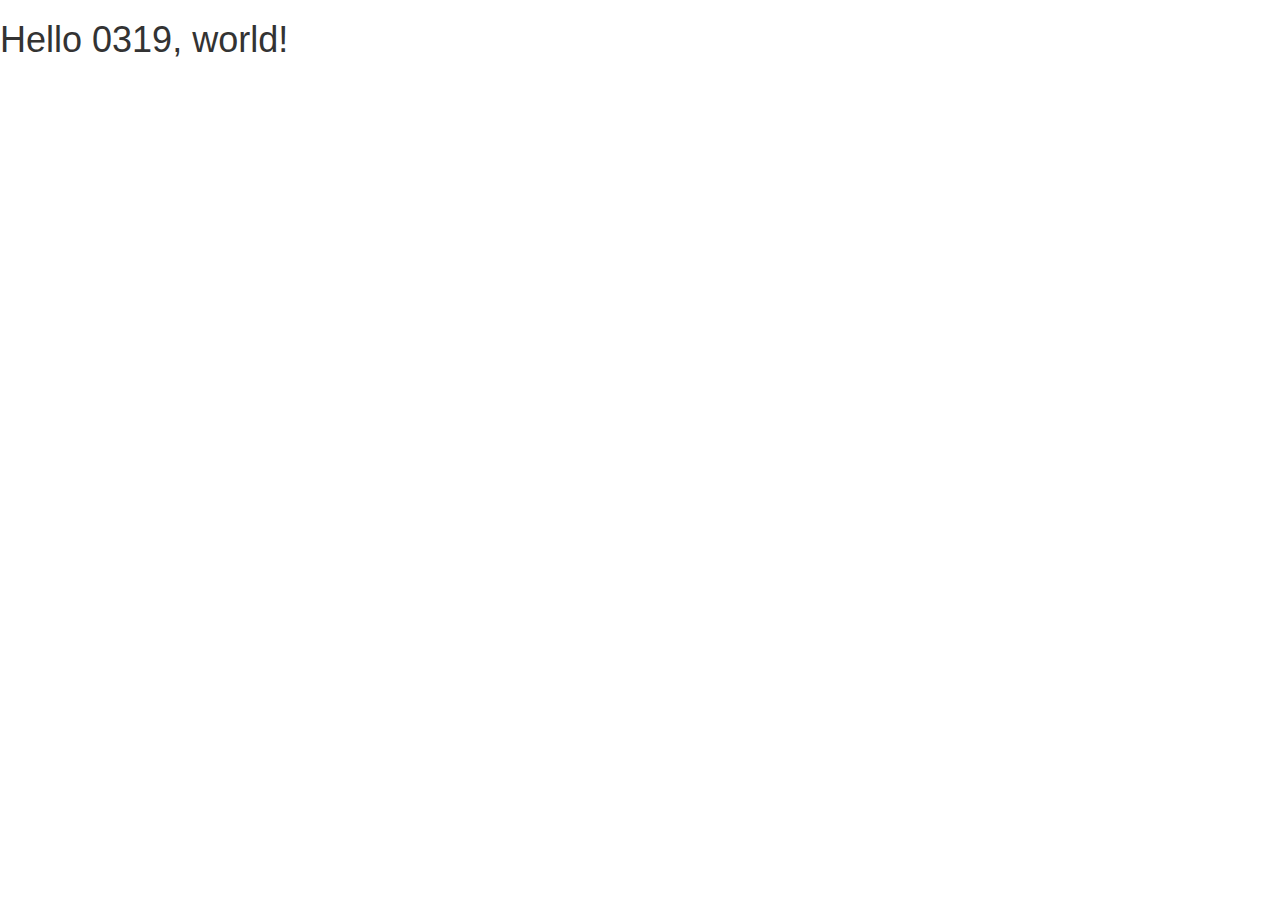
<file: index.html>
<!DOCTYPE html>
<html lang="ja">
    <head>
        <meta charset="utf-8">
        <meta http-equiv="X-UA-Compatible" content="IE=edge">
        <meta name="viewport" content="width=device-width, initial-scale=1">

        <title>Bootstrap Sample</title>

        <!-- BootstrapのCSS読み込み -->
        <link rel="stylesheet" href="//maxcdn.bootstrapcdn.com/bootstrap/3.3.5/css/bootstrap.min.css">
        <!-- jQuery読み込み -->
        <script src="//ajax.googleapis.com/ajax/libs/jquery/1.11.3/jquery.min.js"></script>
        <!-- BootstrapのJS読み込み -->
        <script src="//maxcdn.bootstrapcdn.com/bootstrap/3.3.5/js/bootstrap.min.js"></script>
    </head>
    
    <body>
        <h1>Hello 0319, world!</h1>
    </body>
</html>
</file>
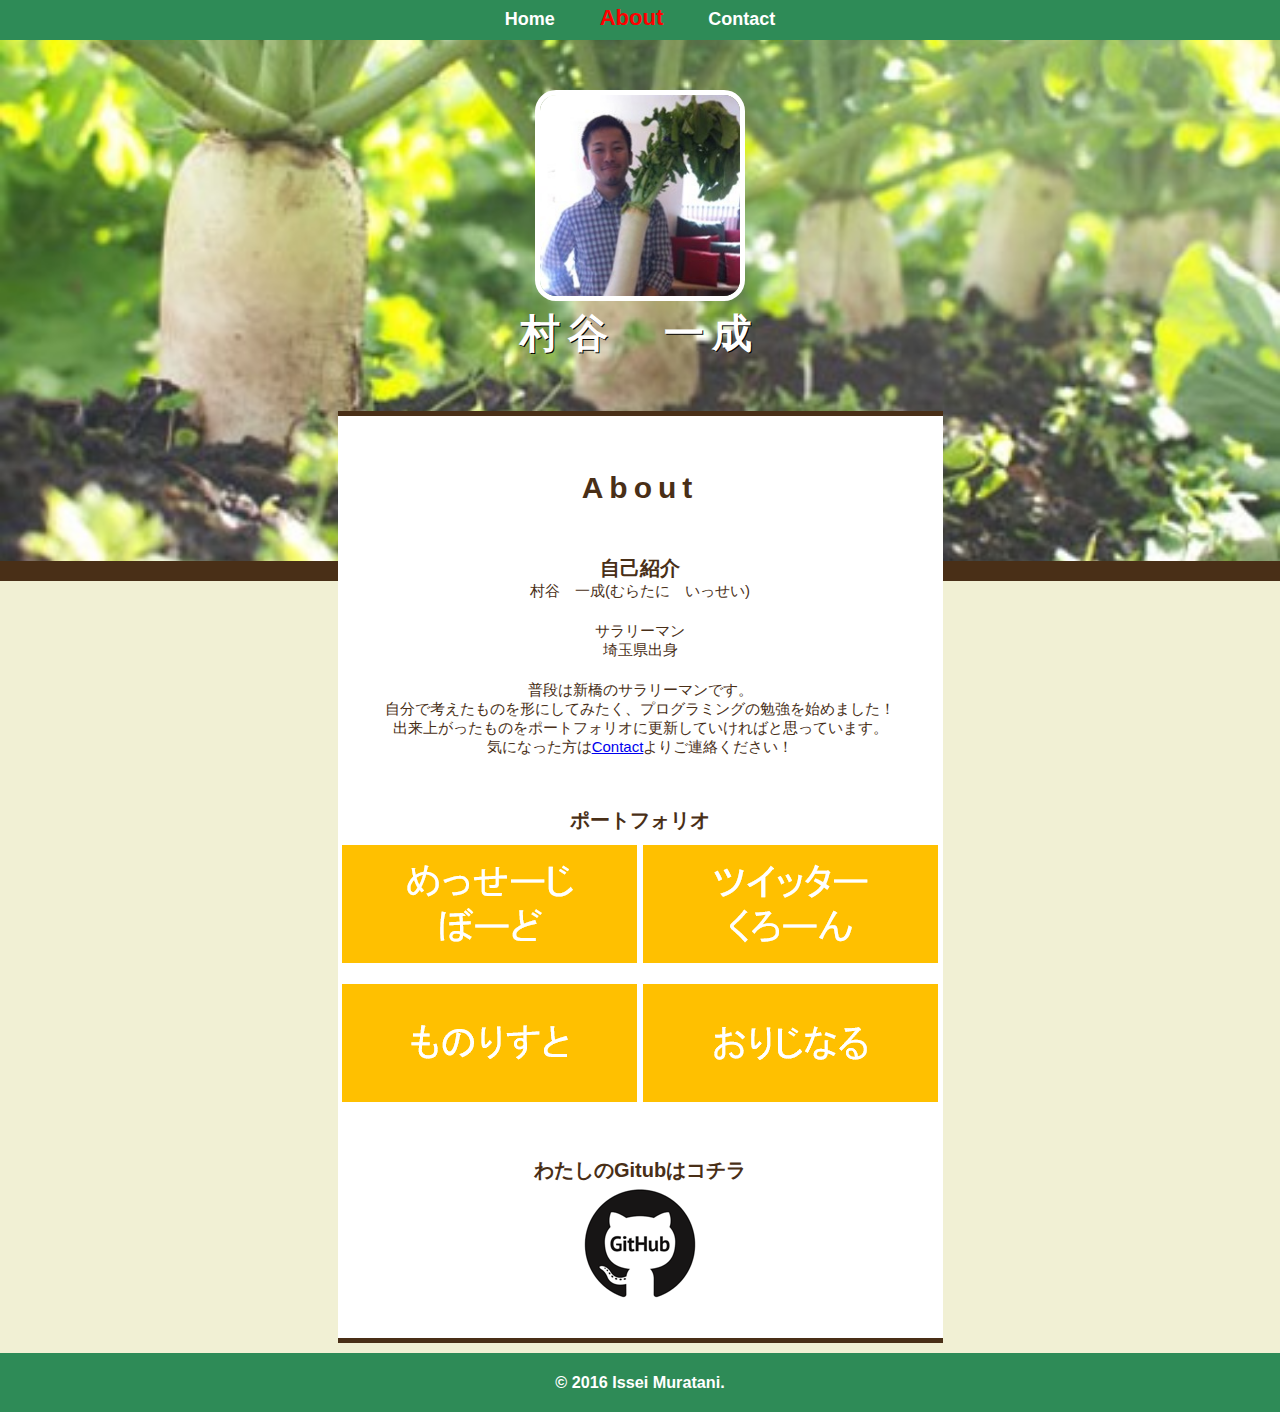
<file: about.html>
<!DOCTYPE html>
<html lang="ja">
    <head>
        <meta charset="utf-8" />
        <title>村谷 一成 | About</title>
        <meta name="description" content="lesson4　村谷　一成のaboutページです。ポートフォリオの紹介をしていきたいと思います。" />
        <link rel="stylesheet" href="about.css"  />
    </head>
    
    <body>
        <header>
            <nav>
                <ul>
                    <li><a href="https://techacademy-muurann.c9users.io/muurann.github.io/index.html">Home</a></li>
                    <li><a href="about.html" class="selected">About</a></li>                    
                    <li><a href="https://techacademy-muurann.c9users.io/muurann.github.io/contact.html">Contact</a></li>
                </ul>
            </nav>
            
            <div id="logo">
                <img src="img/logo_profile.jpg" alt="村谷　一成"/>
                <h1>村谷　一成</h1>
            </div>
        </header>
        
        <div class="container">
            <section>
                <h2>About</h2>
                <h3>自己紹介</h3>
                <p>村谷　一成(むらたに　いっせい)</p><br/>
                <p>サラリーマン</p>
                <p>埼玉県出身</p><br/>
                <p>普段は新橋のサラリーマンです。</p>
                <p>自分で考えたものを形にしてみたく、プログラミングの勉強を始めました！</p>
                <p>出来上がったものをポートフォリオに更新していければと思っています。</p>
                <p>気になった方は<a href="contact.html">Contact</a>よりご連絡ください！</p>
                
                <h3>ポートフォリオ</h3>
                <ul>
                    <li><a href="https://techacademy-muurann.c9users.io/muurann.github.io/work.html" target="_blank"><img src="img/work_1.png" alt="メッセージボード"/></a></li>
                    <li><a href="https://techacademy-muurann.c9users.io/muurann.github.io/work.html" target="_blank"><img src="img/work_2.png" alt="ツイッターくろーん"/></a></li>
                    <li><a href="https://techacademy-muurann.c9users.io/muurann.github.io/work.html" target="_blank"><img src="img/work_3.png" alt="ものりすと"/></a></li>
                    <li><a href="https://techacademy-muurann.c9users.io/muurann.github.io/work.html" target="_blank"><img src="img/work_4.png" alt="おりじなる"/></a></li>
                </ul>
                
                <h3>わたしのGitubはコチラ</h3>
                <div>
                    <a href="https://github.com/muurann" target="_blank"><img src="img/github.png" alt="GITHUB"/></a>
                </div>
                    
            </section>
        </div>
        
        <footer>
            <p>&copy; 2016 Issei Muratani.</p>
        </footer>    
    </body>
</html>
</file>
<file: about.css>
*{
    margin: 0;
    padding:0;
}

body{
    font-family: "メイリオ", Meiryo, "ヒラギノ角ゴ Pro W3", "Hiragino Kaku Gothic Pro",YuGothic,"游ゴシック",sans-serif;
    background-color:#f1f0d4;
    font-size: 18px;
}

header{
    background-image: url(img/bg_sample_1.jpg) ;
    background-position: center center;
    background-size:cover;
    background-repeat: no-repeat;
    padding-bottom: 150px;
    border-bottom:20px solid #492f17;

}

nav{
    height:40px;
    text-align: center;
    vertical-align:bottom;
    background: #2e8b57;
}

nav ul li{
    display:inline-block;
    margin: 0 20px;
    padding-top: 5px;
}

nav ul li a{
    text-decoration: none;
    color: #ffffff;
    font-weight: bold;
}

nav ul li a.selected{
    font-size:22px;
    color:#ff0000;
}

#logo{
    text-align: center;
    padding: 50px;
}

#logo img{
    max-width: 200px;
    border:5px solid #fff;
    border-radius: 10%;
}

#logo h1{
    font-size:40px; 
    font-weight: bold;
    letter-spacing: 0.2em;
    color:#ffffff;
    text-shadow: 1px 1px 0px #000000;
}

.container {
    max-width: 605px;
    margin: -170px auto 0;
    background-color: #ffffff;
    border-top:5px solid #492f17;
    border-bottom:5px solid #492f17;
}

section{
    padding-top:15px;
    margin: 30px 4px;
    text-align: center;
    color:#492f17;
}

section h2{
    padding-top: 10px;
    font-size:30px;
    font-weight:bold;
    letter-spacing: 0.2em;
    text-shadow: 1px 1px 0px #00000;
}

section h3{
    padding-top: 50px;
    font-size:20px;
}

section p{
    font-size:15px;
}


section ul li{
    display:inline-block;
    padding-top: 5px;    
}

section ul li img{
    display:inline-block;
    padding-top: 5px;    
}


footer {
    margin-top: 10px;
    padding: 20px 0;
    font-size: 90%;
    font-weight:bold;
    text-align: center;
    background-color:#2e8b57;
    color: #ffffff;
}
</file>
